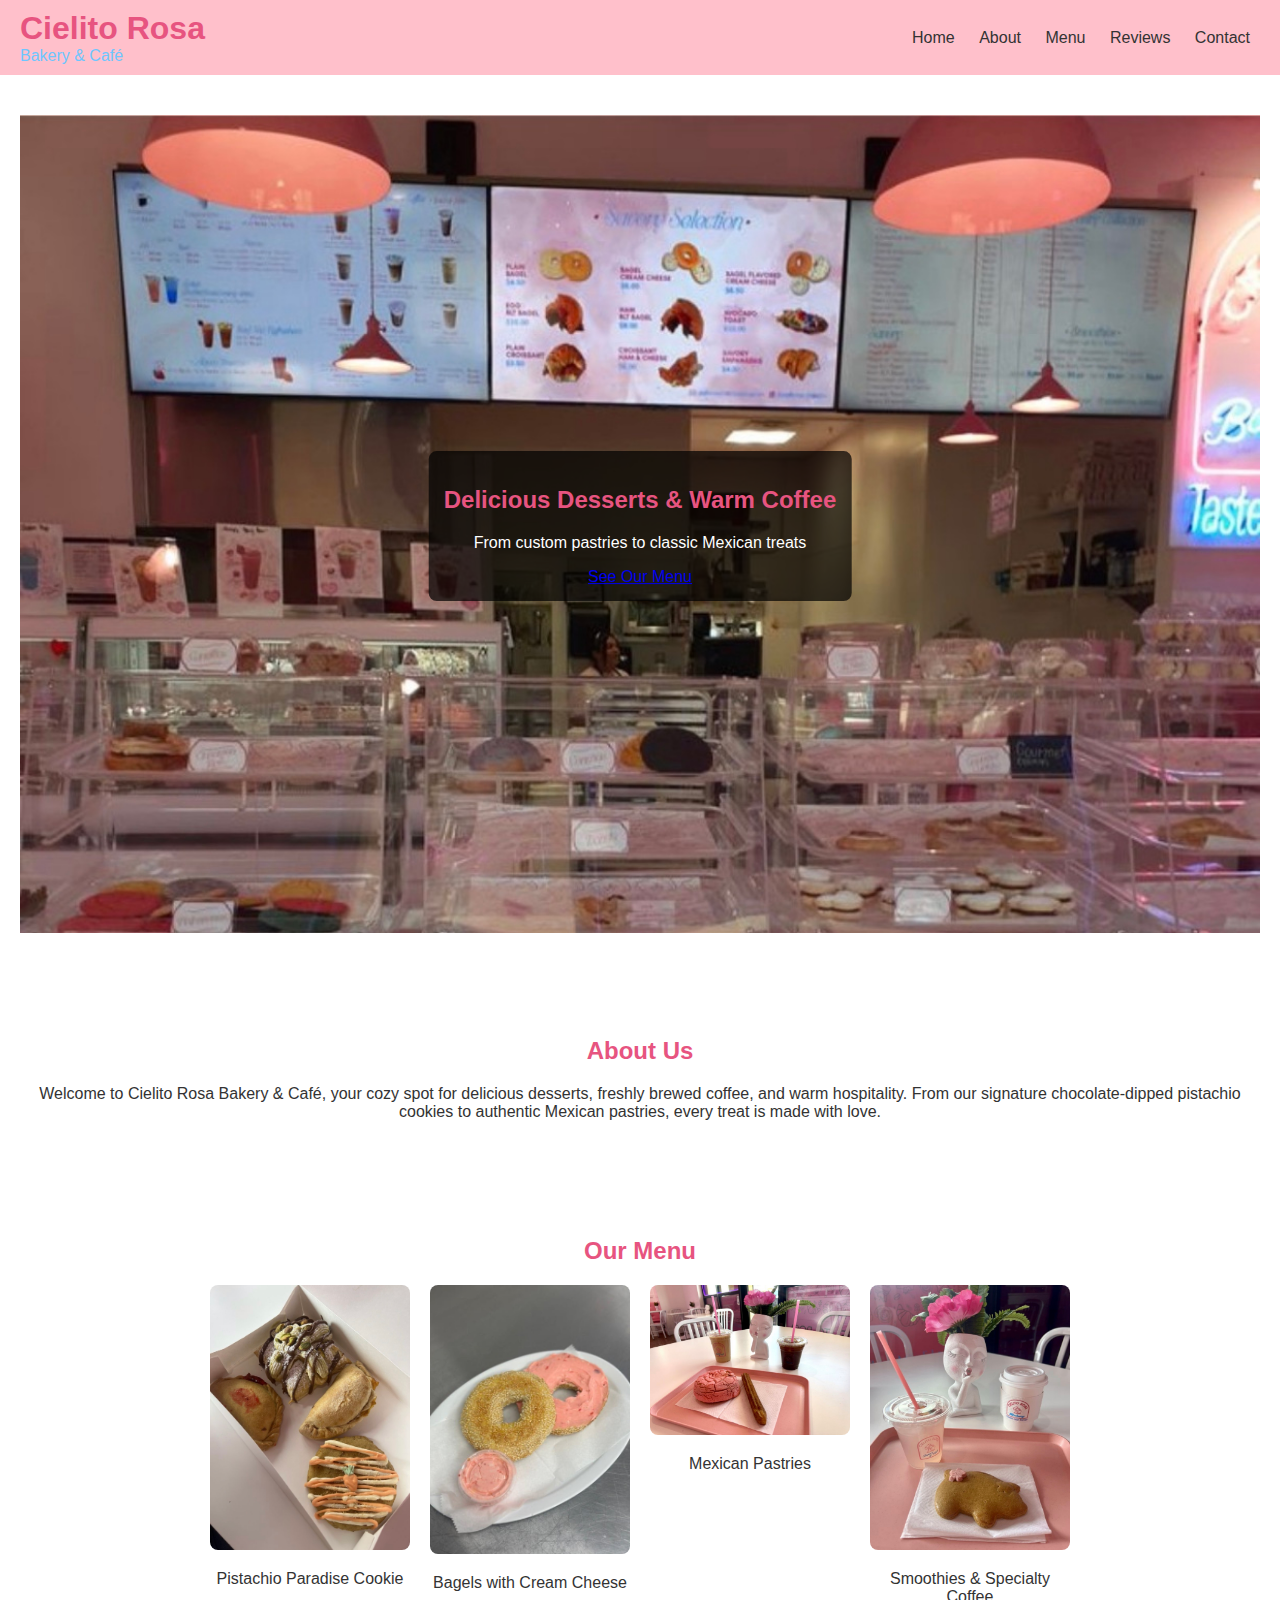
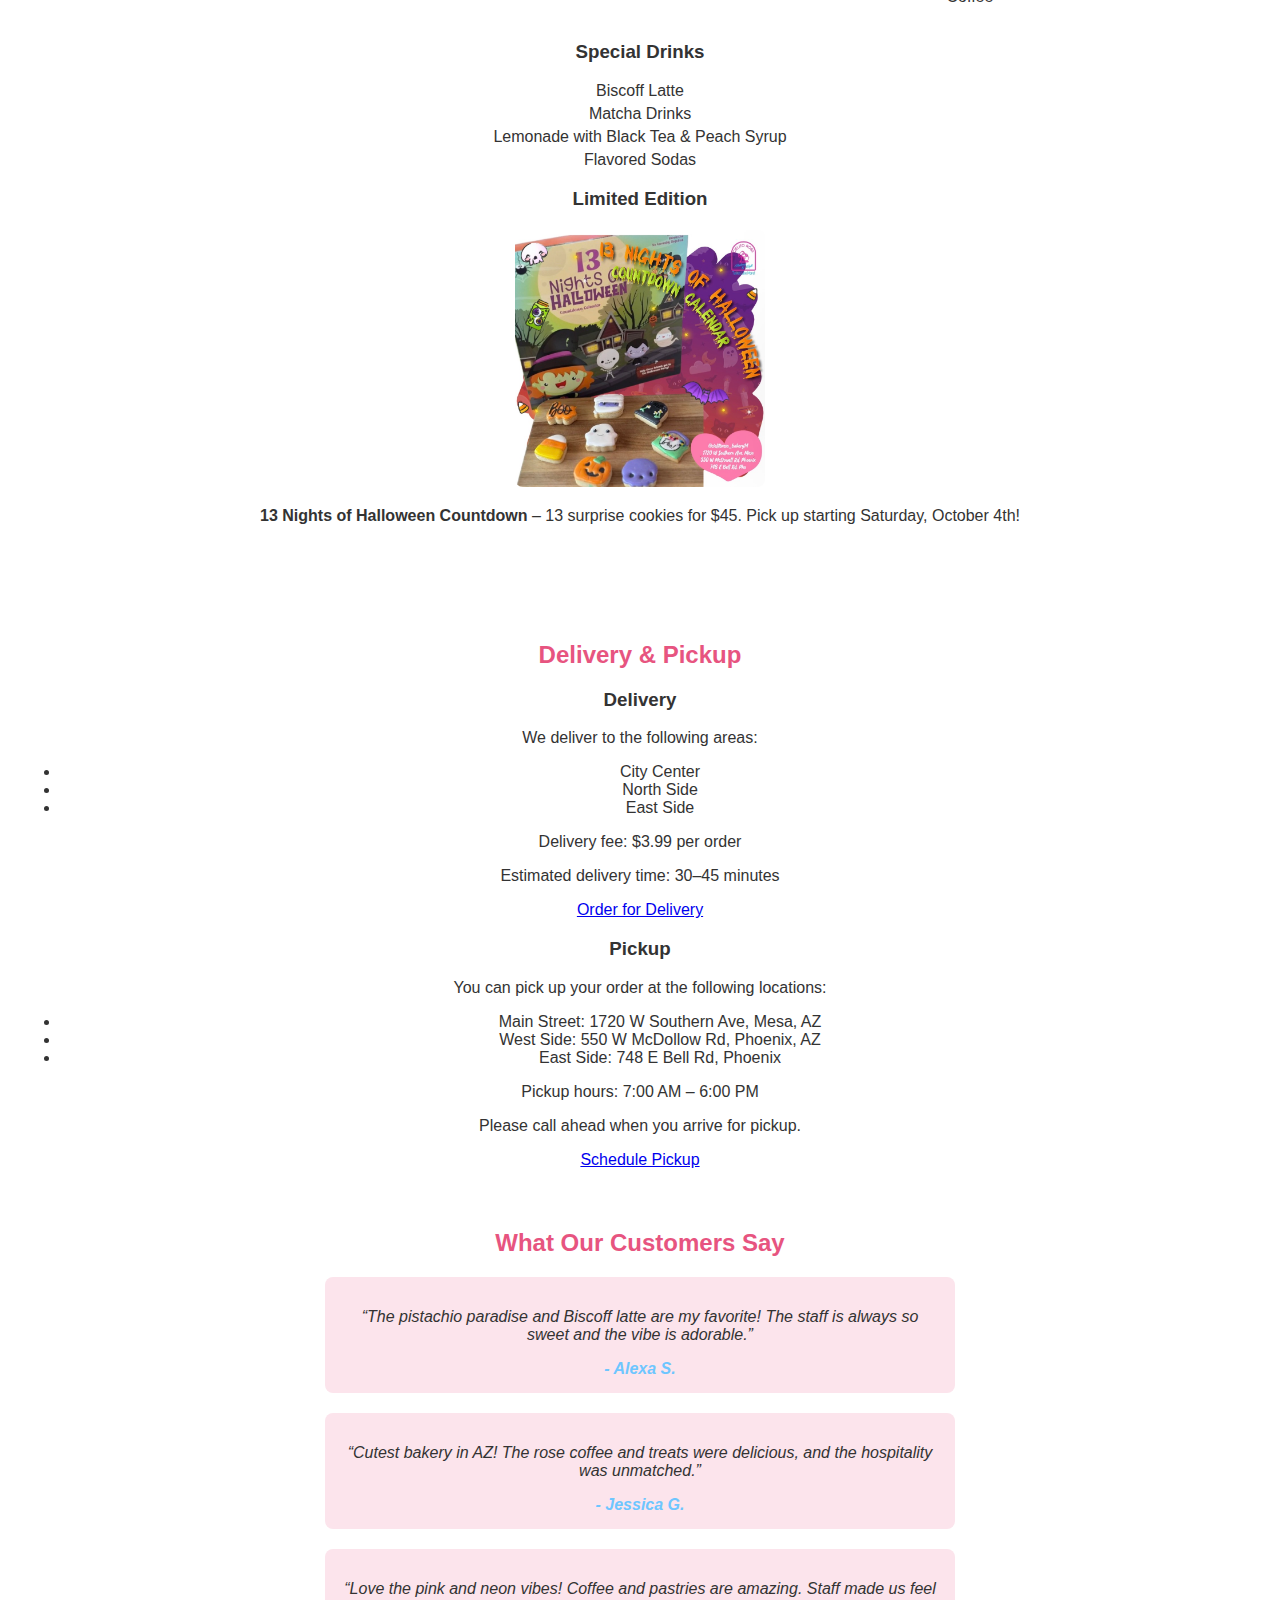
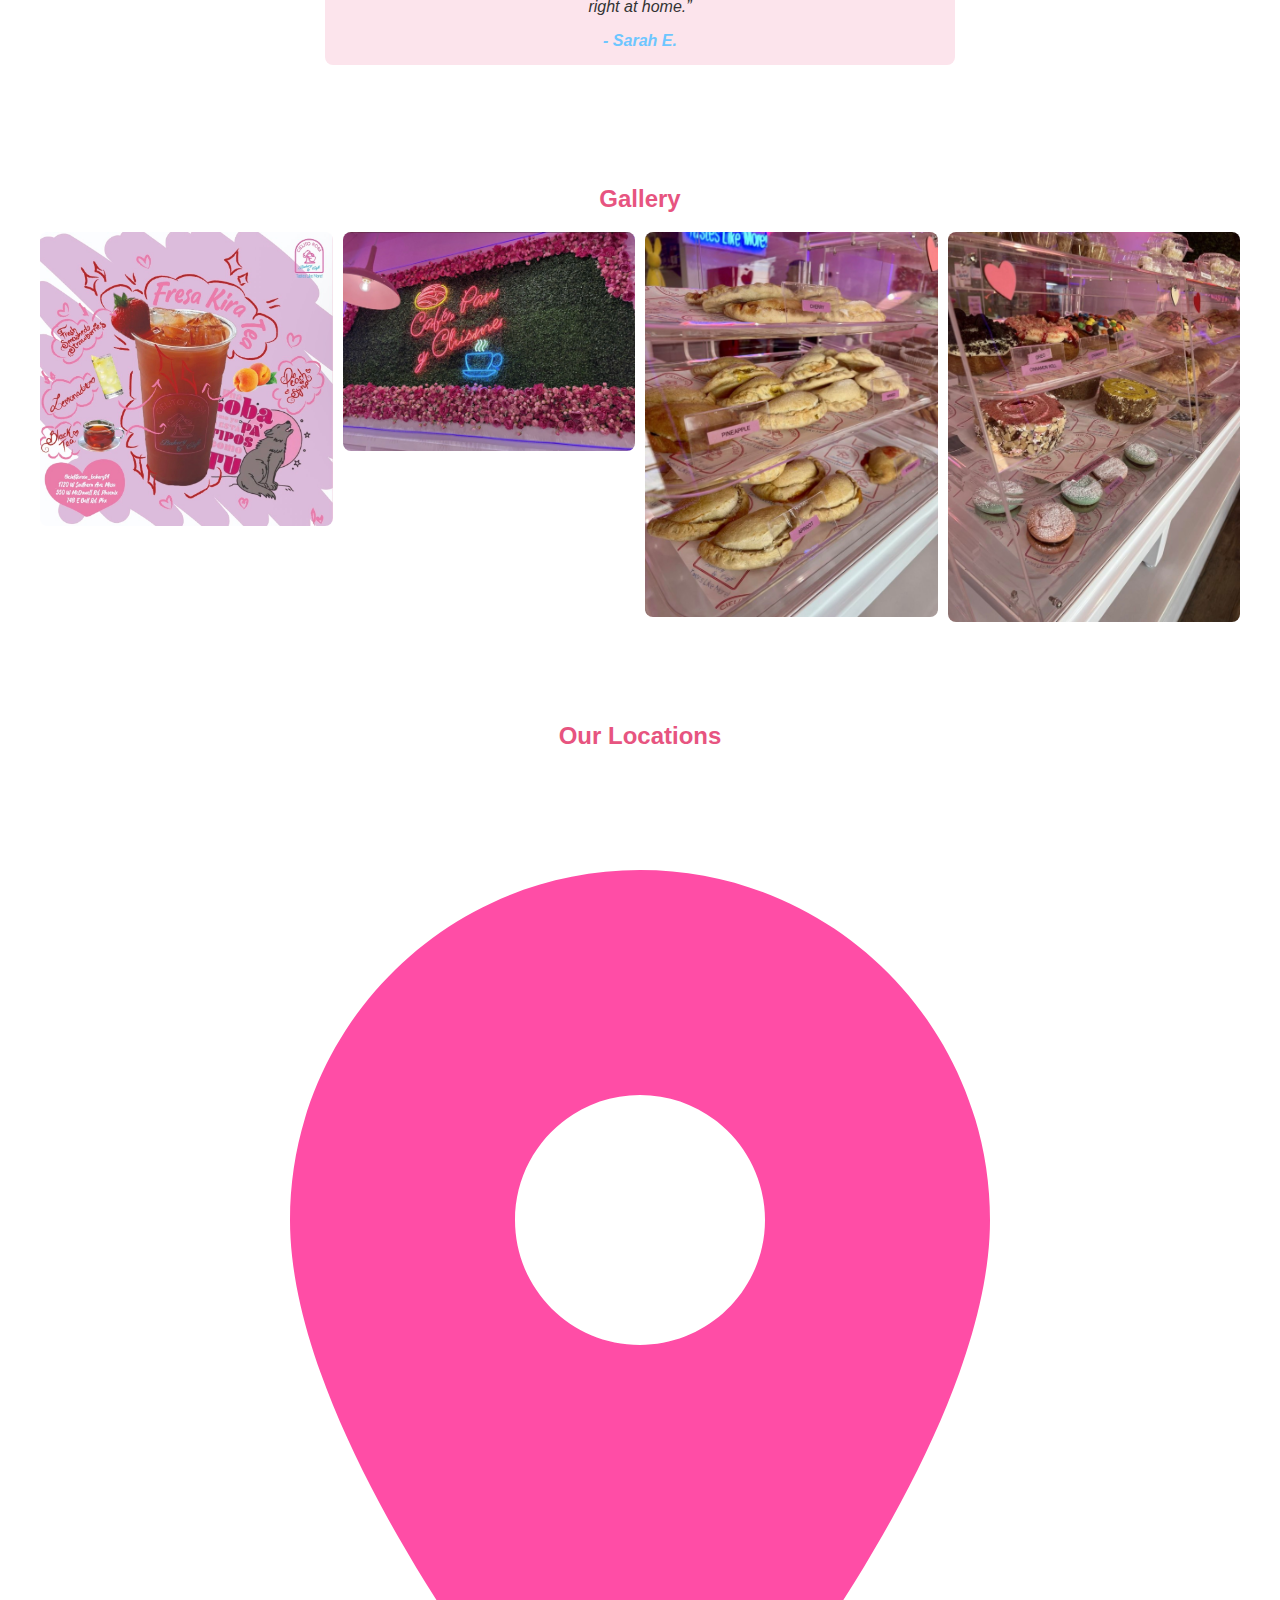
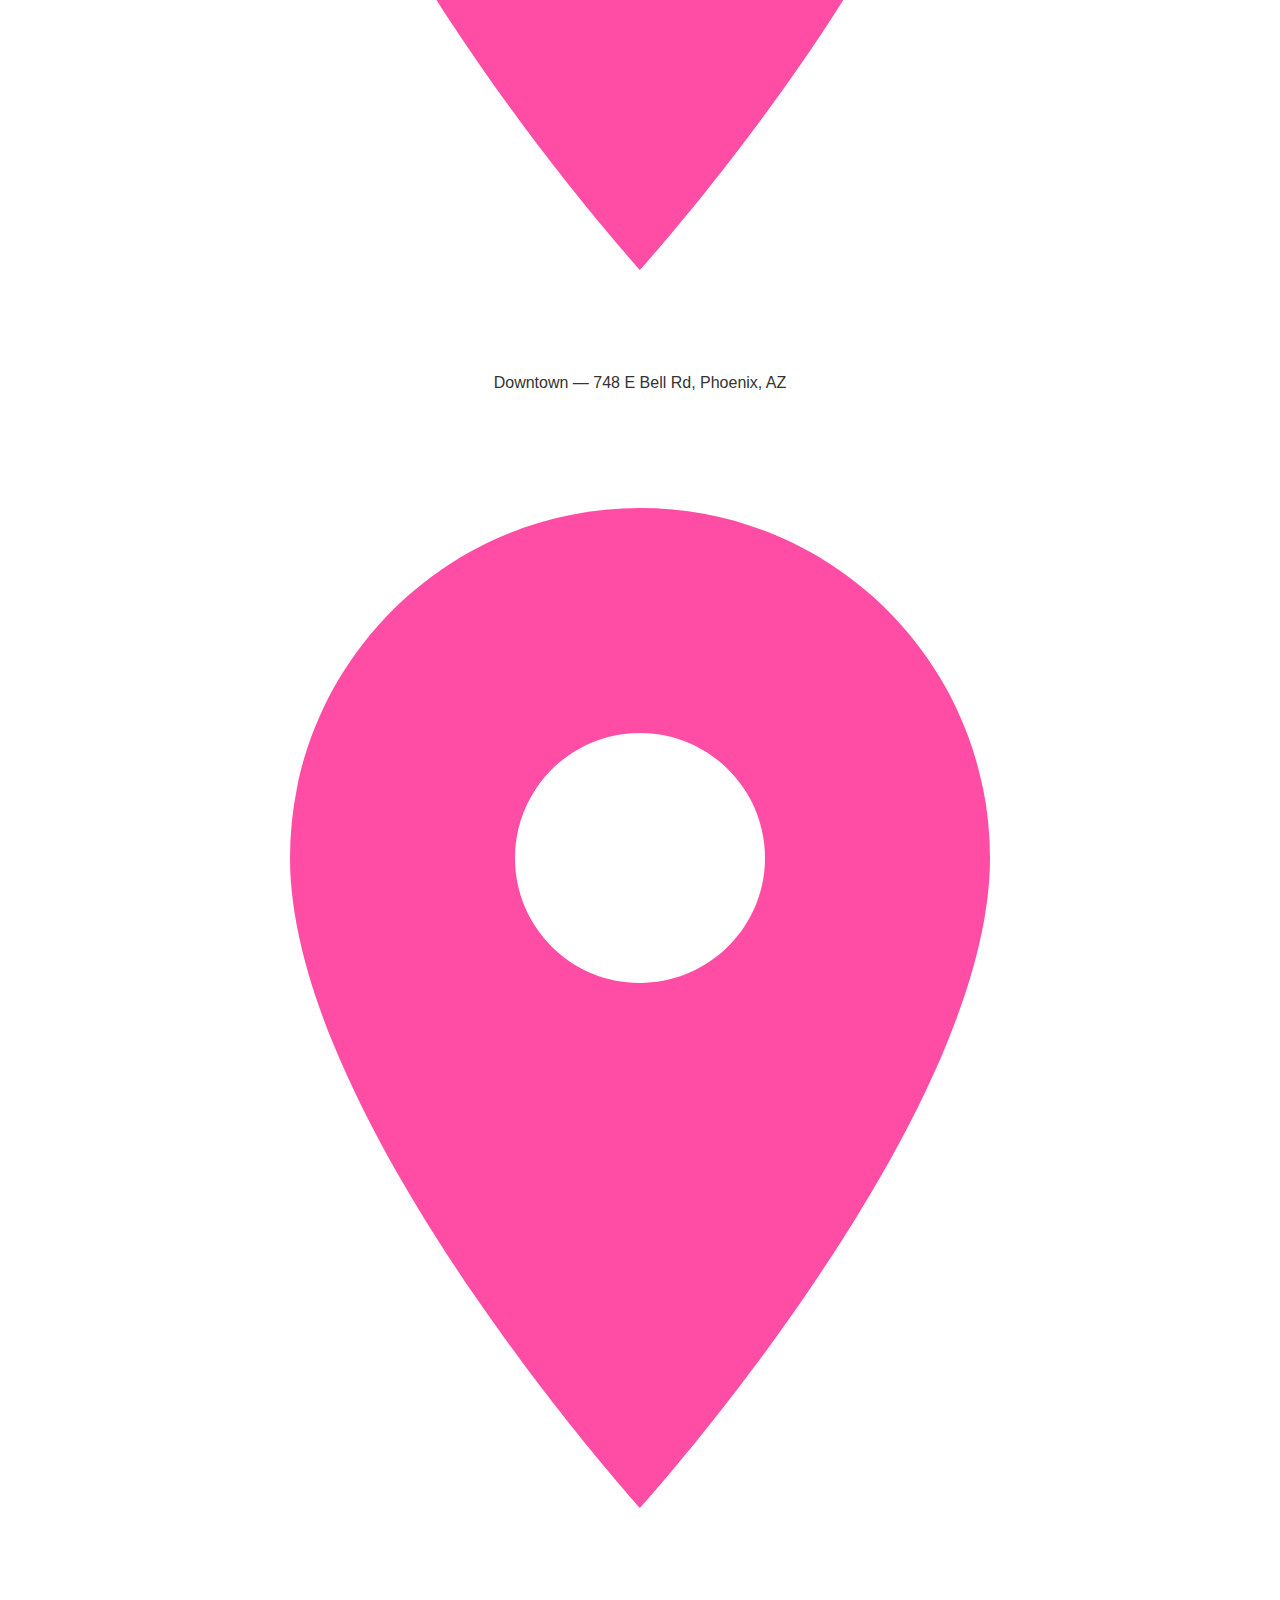
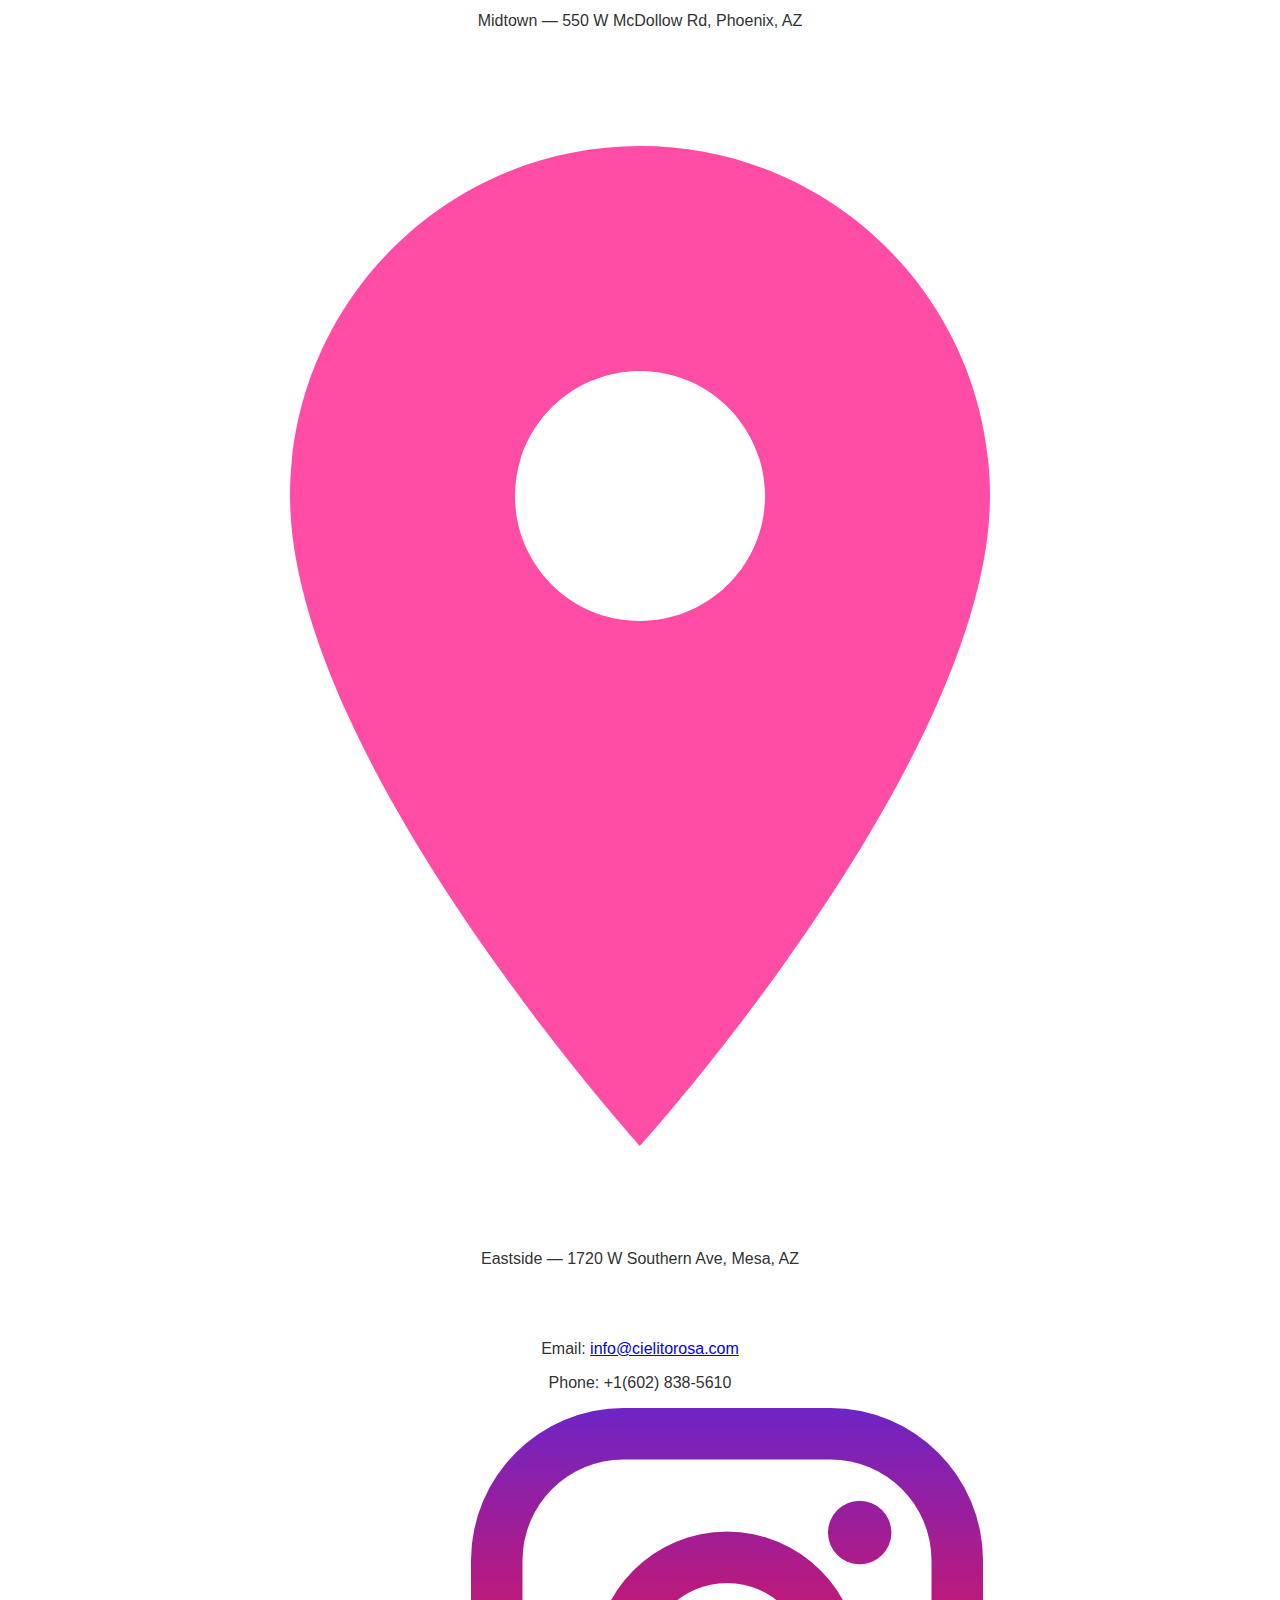
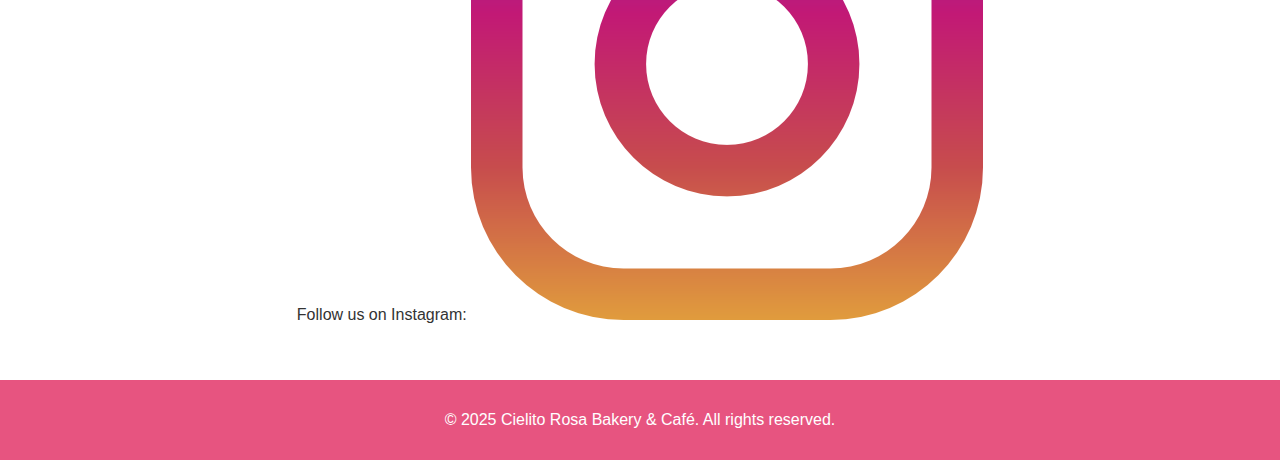
<file: index.html>
<!DOCTYPE html>
<html lang="en">
<head>
  <meta charset="UTF-8">
  <meta name="viewport" content="width=device-width, initial-scale=1.0">
  <title>Cielito Rosa Bakery & Café</title>
  <link rel="stylesheet" href="styles.css">
</head>
<body>
  <!-- Header -->
  <header>
    <div class="logo">
      <h1>Cielito Rosa</h1>
      <p>Bakery & Café</p>
    </div>
    <nav>
      <a href="#home">Home</a>
      <a href="#about">About</a>
      <a href="#menu">Menu</a>
      <a href="#reviews">Reviews</a>
      <a href="#contact">Contact</a>
    </nav>
  </header>

  <!-- Hero -->
  <section id="home" class="hero">
    <img src="images/hero.jpg" alt="Bakery storefront">
    <div class="hero-text">
      <h2>Delicious Desserts & Warm Coffee</h2>
      <p>From custom pastries to classic Mexican treats</p>
      <a href="#menu" class="cta-button">See Our Menu</a>
    </div>
  </section>

  <!-- About -->
  <section id="about" class="about">
    <h2>About Us</h2>
    <p>
      Welcome to Cielito Rosa Bakery & Café, your cozy spot for delicious desserts, 
      freshly brewed coffee, and warm hospitality. From our signature chocolate-dipped pistachio cookies 
      to authentic Mexican pastries, every treat is made with love.
    </p>
  </section>

  <!-- Menu -->
  <section id="menu" class="menu">
    <h2>Our Menu</h2>
    <div class="menu-items">
      <div><img src="images/service1.jpg" alt="Pistachio Cookie"><p>Pistachio Paradise Cookie</p></div>
      <div><img src="images/service2.jpg" alt="Bagels"><p>Bagels with Cream Cheese</p></div>
      <div><img src="images/service3.jpg" alt="Mexican Desserts"><p>Mexican Pastries</p></div>
      <div><img src="images/service4.jpg" alt="Drinks"><p>Smoothies & Specialty Coffee</p></div>
    </div>
    <h3>Special Drinks</h3>
    <ul>
      <li>Biscoff Latte</li>
      <li>Matcha Drinks</li>
      <li>Lemonade with Black Tea & Peach Syrup</li>
      <li>Flavored Sodas</li>
    </ul>
    <h3>Limited Edition</h3>
    <div class="limited">
      <img src="images/limited.jpg" alt="Halloween Calendar">
      <p><strong>13 Nights of Halloween Countdown</strong> – 13 surprise cookies for $45.  
      Pick up starting Saturday, October 4th!</p>
    </div>
  </section>
  <!-- Delivery & Pickup Section --> <section id="delivery-pickup">
<div class="container"> <h2>Delivery & Pickup</h2> <div class="dp-grid">
<!-- Delivery -->
<div class="dp-box">
<h3>Delivery</h3>
<p>We deliver to the following areas:</p> <ul>
<li>City Center</li> <li>North Side</li> <li>East Side</li>
</ul>
<p>Delivery fee: $3.99 per order</p> <p>Estimated delivery time: 30–45 minutes</p> <a href="#" class="btn">Order for Delivery</a>
</div>
<!-- Pickup -->
<div class="dp-box">
<h3>Pickup</h3>
<p>You can pick up your order at the following locations:</p> <ul>
<li>Main Street: 1720 W Southern Ave, Mesa, AZ</li> <li>West Side: 550 W McDollow Rd, Phoenix, AZ</li> <li>East Side: 748 E Bell Rd, Phoenix</li>
</ul>
<p>Pickup hours: 7:00 AM – 6:00 PM</p> <p>Please call ahead when you arrive for pickup.</p> <a href="#" class="btn">Schedule Pickup</a>
</div> </div>


  <!-- Reviews -->
  <section id="reviews" class="reviews">
    <h2>What Our Customers Say</h2>
    <div class="review">
      <p>“The pistachio paradise and Biscoff latte are my favorite! The staff is always so sweet and the vibe is adorable.”</p>
      <span>- Alexa S.</span>
    </div>
    <div class="review">
      <p>“Cutest bakery in AZ! The rose coffee and treats were delicious, and the hospitality was unmatched.”</p>
      <span>- Jessica G.</span>
    </div>
    <div class="review">
      <p>“Love the pink and neon vibes! Coffee and pastries are amazing. Staff made us feel right at home.”</p>
      <span>- Sarah E.</span>
    </div>
  </section>

  <!-- Gallery -->
  <section id="gallery" class="gallery">
    <h2>Gallery</h2>
    <div class="gallery-grid">
      <img src="images/gallery1.jpg" alt="Bakery showcase">
      <img src="images/gallery2.jpg" alt="Interior">
      <img src="images/gallery3.jpg" alt="Pastries">
      <img src="images/gallery4.jpg" alt="Coffee art">
    </div>
  </section>

  <!-- Contact -->
  <section id="contact"> <h2>Our Locations</h2>
<p>
<svg xmlns="http://www.w3.org/2000/svg" class="map-icon" viewBox="0 0 24 24"
fill="#ff4da6">
<path d="M12 2C8.13 2 5 5.13 5 9c0 5.25 7 13 7 13s7-7.75 7-13c0-3.87-3.13-7-7-7zm0
9.5
c-1.38 0-2.5-1.12-2.5-2.5s1.12-2.5 2.5-2.5 2.5 1.12 2.5 2.5-1.12 2.5-2.5 2.5z"/>
</svg>
Downtown — 748 E Bell Rd, Phoenix, AZ </p>
<p>
<svg xmlns="http://www.w3.org/2000/svg" class="map-icon" viewBox="0 0 24 24"
fill="#ff4da6">
<path d="M12 2C8.13 2 5 5.13 5 9c0 5.25 7 13 7 13s7-7.75 7-13c0-3.87-3.13-7-7-7zm0
9.5
c-1.38 0-2.5-1.12-2.5-2.5s1.12-2.5 2.5-2.5 2.5 1.12 2.5 2.5-1.12 2.5-2.5 2.5z"/>
</svg>
Midtown — 550 W McDollow Rd, Phoenix, AZ </p>
<p>
<svg xmlns="http://www.w3.org/2000/svg" class="map-icon" viewBox="0 0 24 24"
fill="#ff4da6">
<path d="M12 2C8.13 2 5 5.13 5 9c0 5.25 7 13 7 13s7-7.75 7-13c0-3.87-3.13-7-7-7zm0
9.5
c-1.38 0-2.5-1.12-2.5-2.5s1.12-2.5 2.5-2.5 2.5 1.12 2.5 2.5-1.12 2.5-2.5 2.5z"/>
</svg>
Eastside — 1720 W Southern Ave, Mesa, AZ </p>
</section>
<p>Email: <a href="mailto:info@cielitorosa.com">info@cielitorosa.com</a></p> <p>Phone: +1(602) 838-5610</p>
<p>Follow us on Instagram:
<a href="https://www.instagram.com/yourinstagram/" target="_blank">
<img src="images/instagram.png" alt="Instagram" class="social-icon"> </a>
</p>
  </section>

  <!-- Footer -->
  <footer>
    <p>&copy; 2025 Cielito Rosa Bakery & Café. All rights reserved.</p>
  </footer>
</body>
</html>
</file>
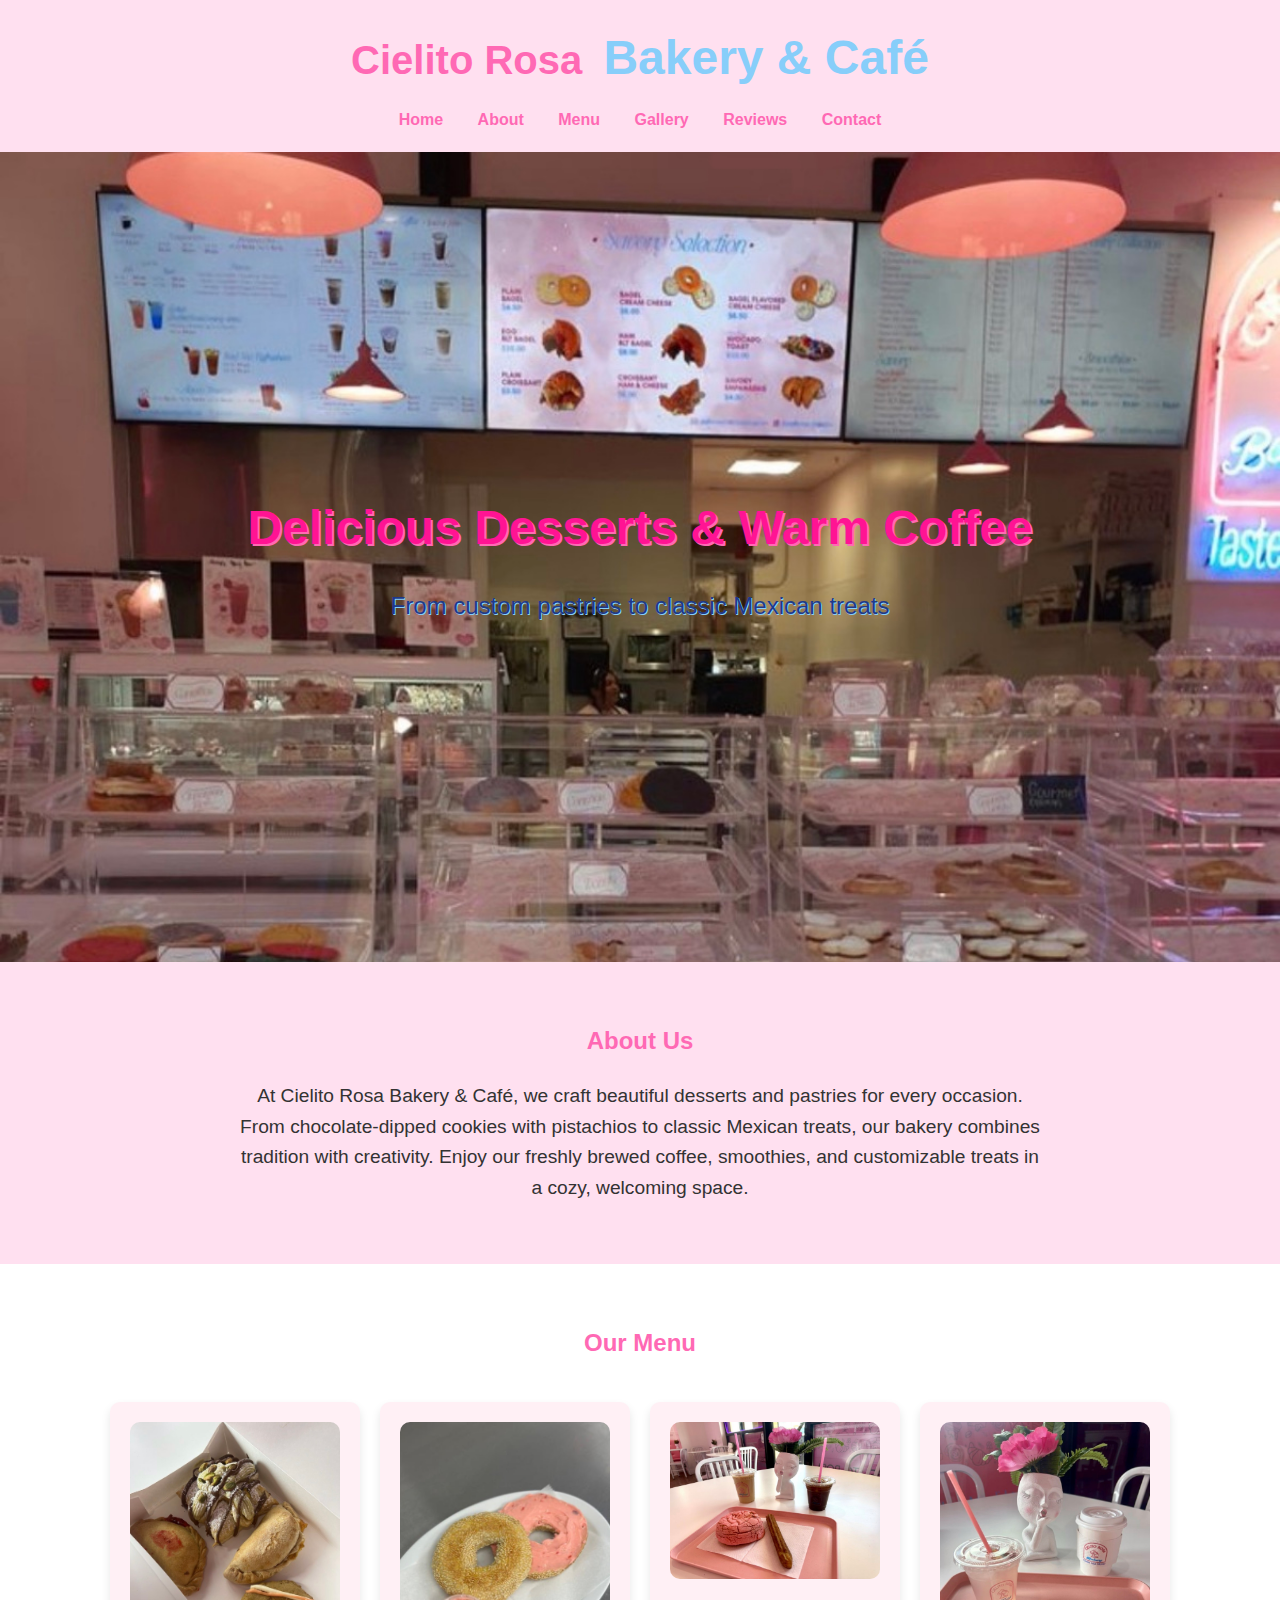
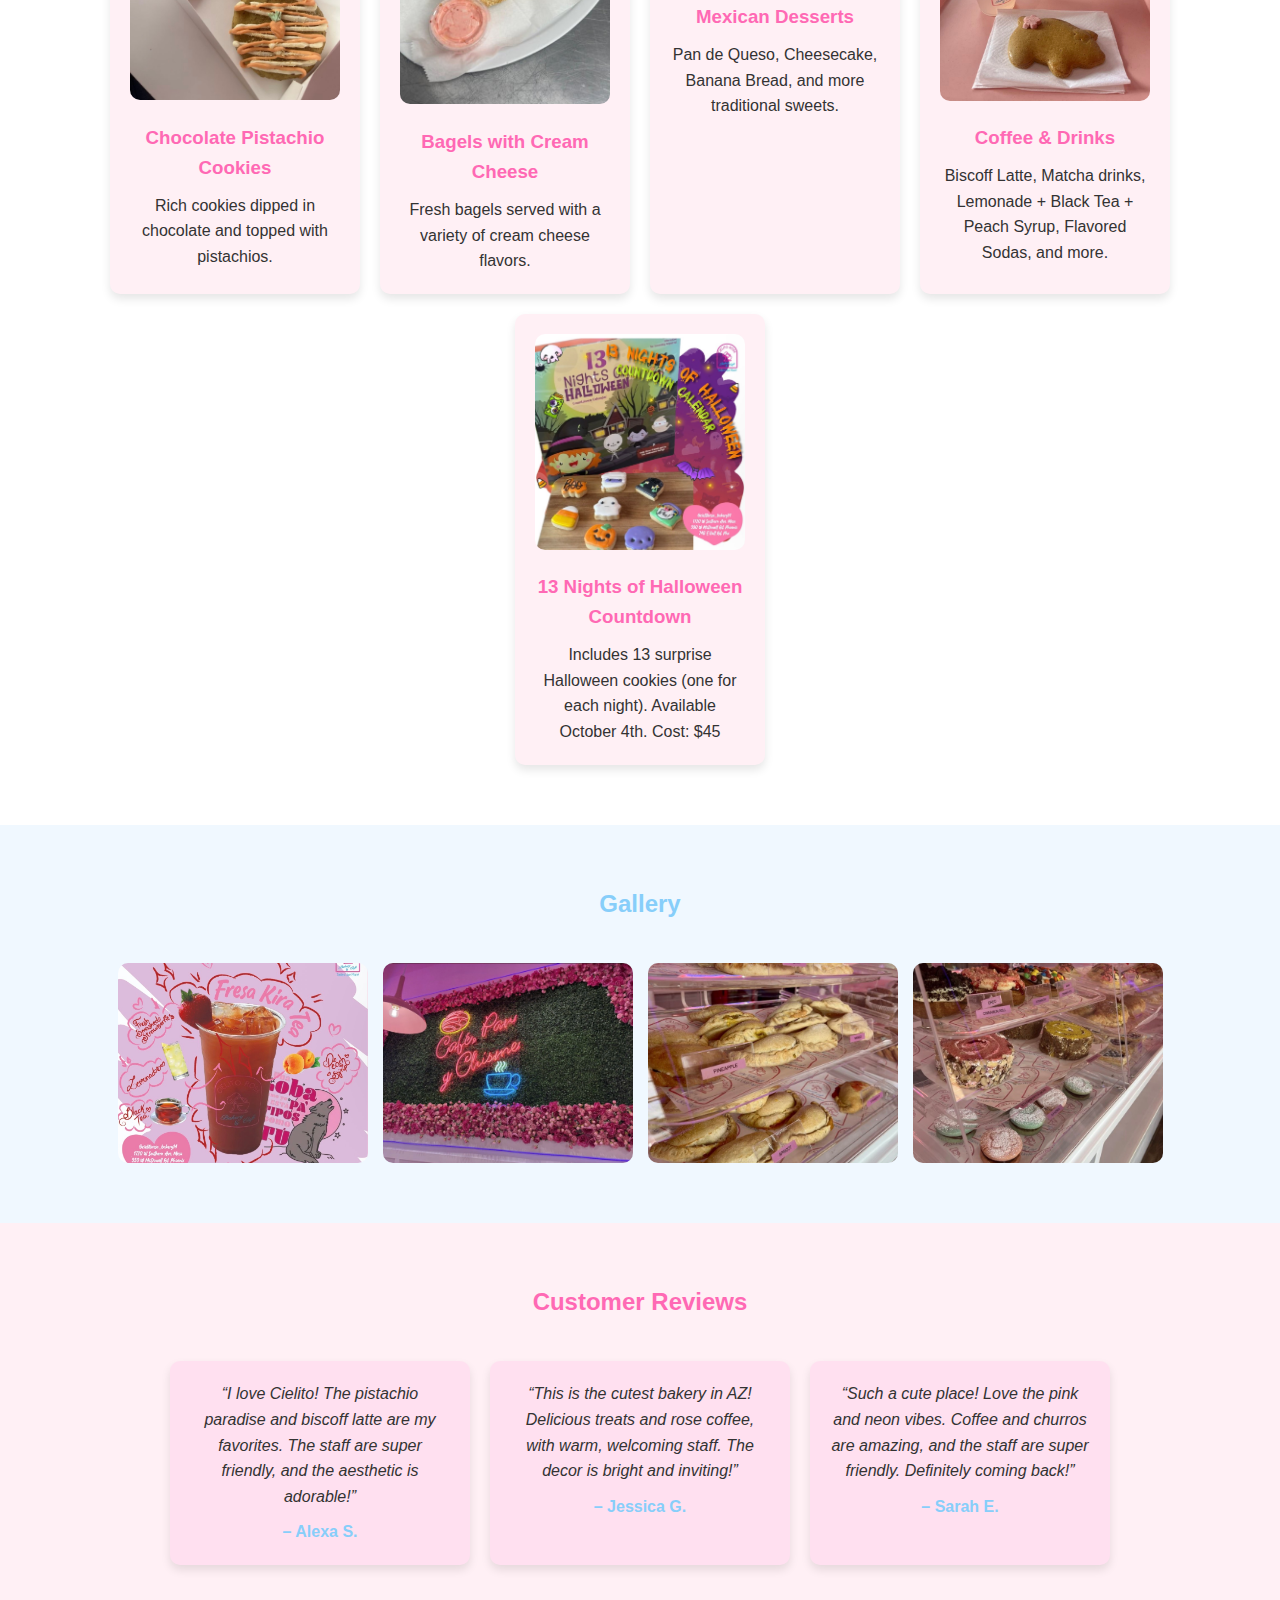
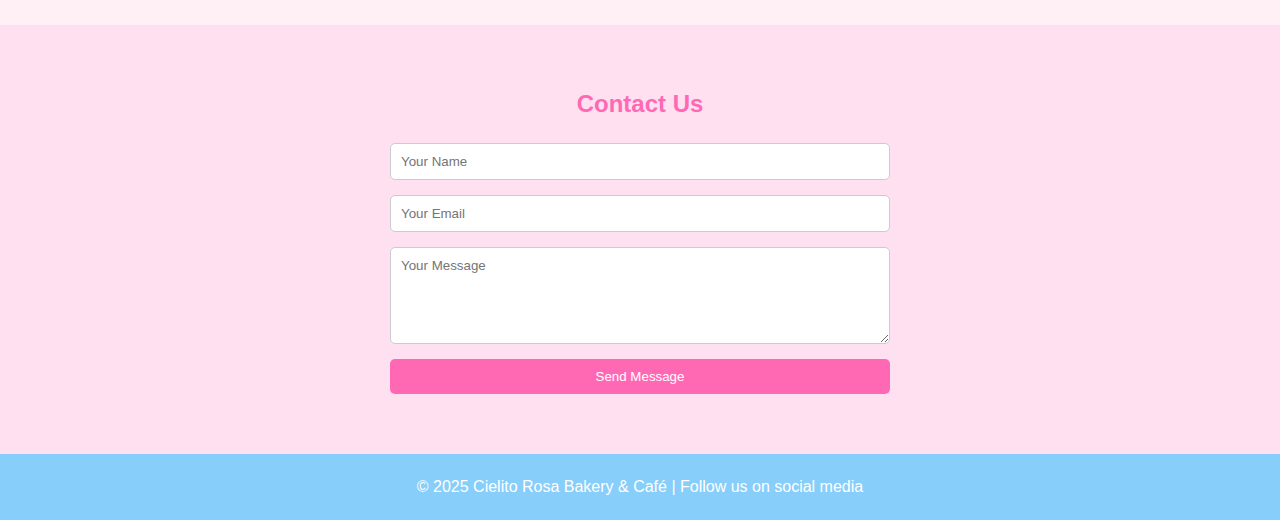
<file: index 4.html>
<!DOCTYPE html>
<html lang="en">
<head>
  <meta charset="UTF-8">
  <meta name="viewport" content="width=device-width, initial-scale=1.0">
  <title>Cielito Rosa Bakery & Café</title>
  <style>
    /* General Styles */
    * { margin: 0; padding: 0; box-sizing: border-box; font-family: 'Arial', sans-serif; }
    body { background-color: #fff; color: #333; line-height: 1.6; }
    a { text-decoration: none; color: inherit; }

    /* Header */
    header { background-color: #ffe0f0; padding: 20px 0; text-align: center; position: sticky; top: 0; z-index: 1000; }
    header h1 { color: #ff69b4; font-size: 2.5em; display: inline-block; }
    header span { color: #87cefa; font-size: 1.2em; margin-left: 10px; }
    nav { margin-top: 10px; }
    nav a { margin: 0 15px; font-weight: bold; color: #ff69b4; transition: 0.3s; }
    nav a:hover { color: #87cefa; }

    /* Hero Section */
    .hero { background: url('images/hero.jpg') center/cover no-repeat; height: 90vh; display: flex; flex-direction: column; justify-content: center; align-items: center; text-align: center; color: #fff; }
    .hero h2 { font-size: 3em; margin-bottom: 20px; text-shadow: 2px 2px #ff69b4; color: #ff1493; }
    .hero p { font-size: 1.5em; text-shadow: 1px 1px #87cefa; color: #1e3a8a; }

    /* About Section */
    section { padding: 60px 20px; }
    #about { background-color: #ffe0f0; text-align: center; }
    #about h2 { color: #ff69b4; margin-bottom: 20px; }
    #about p { max-width: 800px; margin: 0 auto; font-size: 1.2em; }

    /* Menu / Services */
    #services { text-align: center; }
    #services h2 { color: #ff69b4; margin-bottom: 40px; }
    .service-container { display: flex; flex-wrap: wrap; justify-content: center; gap: 20px; }
    .service { background-color: #fff0f5; padding: 20px; border-radius: 10px; width: 250px; box-shadow: 0 5px 10px rgba(0,0,0,0.1); }
    .service img { width: 100%; border-radius: 10px; margin-bottom: 15px; }
    .service h3 { color: #ff69b4; margin-bottom: 10px; }

    /* Gallery Section */
    #gallery { background-color: #f0f8ff; text-align: center; }
    #gallery h2 { color: #87cefa; margin-bottom: 40px; }
    .gallery-container { display: flex; flex-wrap: wrap; justify-content: center; gap: 15px; }
    .gallery-container img { width: 250px; height: 200px; object-fit: cover; border-radius: 10px; }

    /* Testimonials Section */
    #testimonials { background-color: #fff0f5; text-align: center; padding: 60px 20px; }
    #testimonials h2 { color: #ff69b4; margin-bottom: 40px; }
    .testimonial-container { display: flex; flex-wrap: wrap; justify-content: center; gap: 20px; }
    .testimonial { background-color: #ffe0f0; padding: 20px; border-radius: 10px; width: 300px; box-shadow: 0 5px 10px rgba(0,0,0,0.1); }
    .testimonial p { font-style: italic; margin-bottom: 10px; }
    .testimonial h4 { color: #87cefa; font-weight: bold; }

    /* Contact Section */
    #contact { background-color: #ffe0f0; text-align: center; }
    #contact h2 { color: #ff69b4; margin-bottom: 20px; }
    #contact form { max-width: 500px; margin: 0 auto; display: flex; flex-direction: column; gap: 15px; }
    #contact input, #contact textarea { padding: 10px; border: 1px solid #ccc; border-radius: 5px; }
    #contact button { background-color: #ff69b4; color: #fff; padding: 10px; border: none; border-radius: 5px; cursor: pointer; transition: 0.3s; }
    #contact button:hover { background-color: #87cefa; }

    /* Footer */
    footer { background-color: #87cefa; color: #fff; text-align: center; padding: 20px; }

    /* Responsive */
    @media(max-width: 768px) {
      .service-container, .gallery-container, .testimonial-container { flex-direction: column; align-items: center; }
    }
  </style>
</head>
<body>

  <!-- Header -->
  <header>
    <h1>Cielito Rosa <span>Bakery & Café</span></h1>
    <nav>
      <a href="#home">Home</a>
      <a href="#about">About</a>
      <a href="#services">Menu</a>
      <a href="#gallery">Gallery</a>
      <a href="#testimonials">Reviews</a>
      <a href="#contact">Contact</a>
    </nav>
  </header>

  <!-- Hero Section -->
  <section class="hero" id="home">
    <h2>Delicious Desserts & Warm Coffee</h2>
    <p>From custom pastries to classic Mexican treats</p>
  </section>

  <!-- About Section -->
  <section id="about">
    <h2>About Us</h2>
    <p>At Cielito Rosa Bakery & Café, we craft beautiful desserts and pastries for every occasion. From chocolate-dipped cookies with pistachios to classic Mexican treats, our bakery combines tradition with creativity. Enjoy our freshly brewed coffee, smoothies, and customizable treats in a cozy, welcoming space.</p>
  </section>

  <!-- Services / Menu Section -->
  <section id="services">
    <h2>Our Menu</h2>
    <div class="service-container">
      <div class="service">
        <img src="images/service1.jpg" alt="Chocolate Pistachio Cookie">
        <h3>Chocolate Pistachio Cookies</h3>
        <p>Rich cookies dipped in chocolate and topped with pistachios.</p>
      </div>
      <div class="service">
        <img src="images/service2.jpg" alt="Bagels with Cream Cheese">
        <h3>Bagels with Cream Cheese</h3>
        <p>Fresh bagels served with a variety of cream cheese flavors.</p>
      </div>
      <div class="service">
        <img src="images/service3.jpg" alt="Mexican Desserts">
        <h3>Mexican Desserts</h3>
        <p>Pan de Queso, Cheesecake, Banana Bread, and more traditional sweets.</p>
      </div>
      <div class="service">
        <img src="images/service4.jpg" alt="Coffee & Drinks">
        <h3>Coffee & Drinks</h3>
        <p>Biscoff Latte, Matcha drinks, Lemonade + Black Tea + Peach Syrup, Flavored Sodas, and more.</p>
      </div>
      <div class="service">
        <img src="images/limited.jpg" alt="13 Nights of Halloween Countdown">
        <h3>13 Nights of Halloween Countdown</h3>
        <p>Includes 13 surprise Halloween cookies (one for each night). Available October 4th. Cost: $45</p>
      </div>
    </div>
  </section>

  <!-- Gallery Section -->
  <section id="gallery">
    <h2>Gallery</h2>
    <div class="gallery-container">
      <img src="images/gallery1.jpg" alt="Dessert 1">
      <img src="images/gallery2.jpg" alt="Dessert 2">
      <img src="images/gallery3.jpg" alt="Dessert 3">
      <img src="images/gallery4.jpg" alt="Dessert 4">
    </div>
  </section>

  <!-- Testimonials Section -->
  <section id="testimonials">
    <h2>Customer Reviews</h2>
    <div class="testimonial-container">
      <div class="testimonial">
        <p>“I love Cielito! The pistachio paradise and biscoff latte are my favorites. The staff are super friendly, and the aesthetic is adorable!”</p>
        <h4>– Alexa S.</h4>
      </div>
      <div class="testimonial">
        <p>“This is the cutest bakery in AZ! Delicious treats and rose coffee, with warm, welcoming staff. The decor is bright and inviting!”</p>
        <h4>– Jessica G.</h4>
      </div>
      <div class="testimonial">
        <p>“Such a cute place! Love the pink and neon vibes. Coffee and churros are amazing, and the staff are super friendly. Definitely coming back!”</p>
        <h4>– Sarah E.</h4>
      </div>
    </div>
  </section>

  <!-- Contact Section -->
  <section id="contact">
    <h2>Contact Us</h2>
    <form>
      <input type="text" placeholder="Your Name" required>
      <input type="email" placeholder="Your Email" required>
      <textarea placeholder="Your Message" rows="5" required></textarea>
      <button type="submit">Send Message</button>
    </form>
  </section>

  <!-- Footer -->
  <footer>
    &copy; 2025 Cielito Rosa Bakery & Café | Follow us on social media
  </footer>

</body>
</html>
</file>
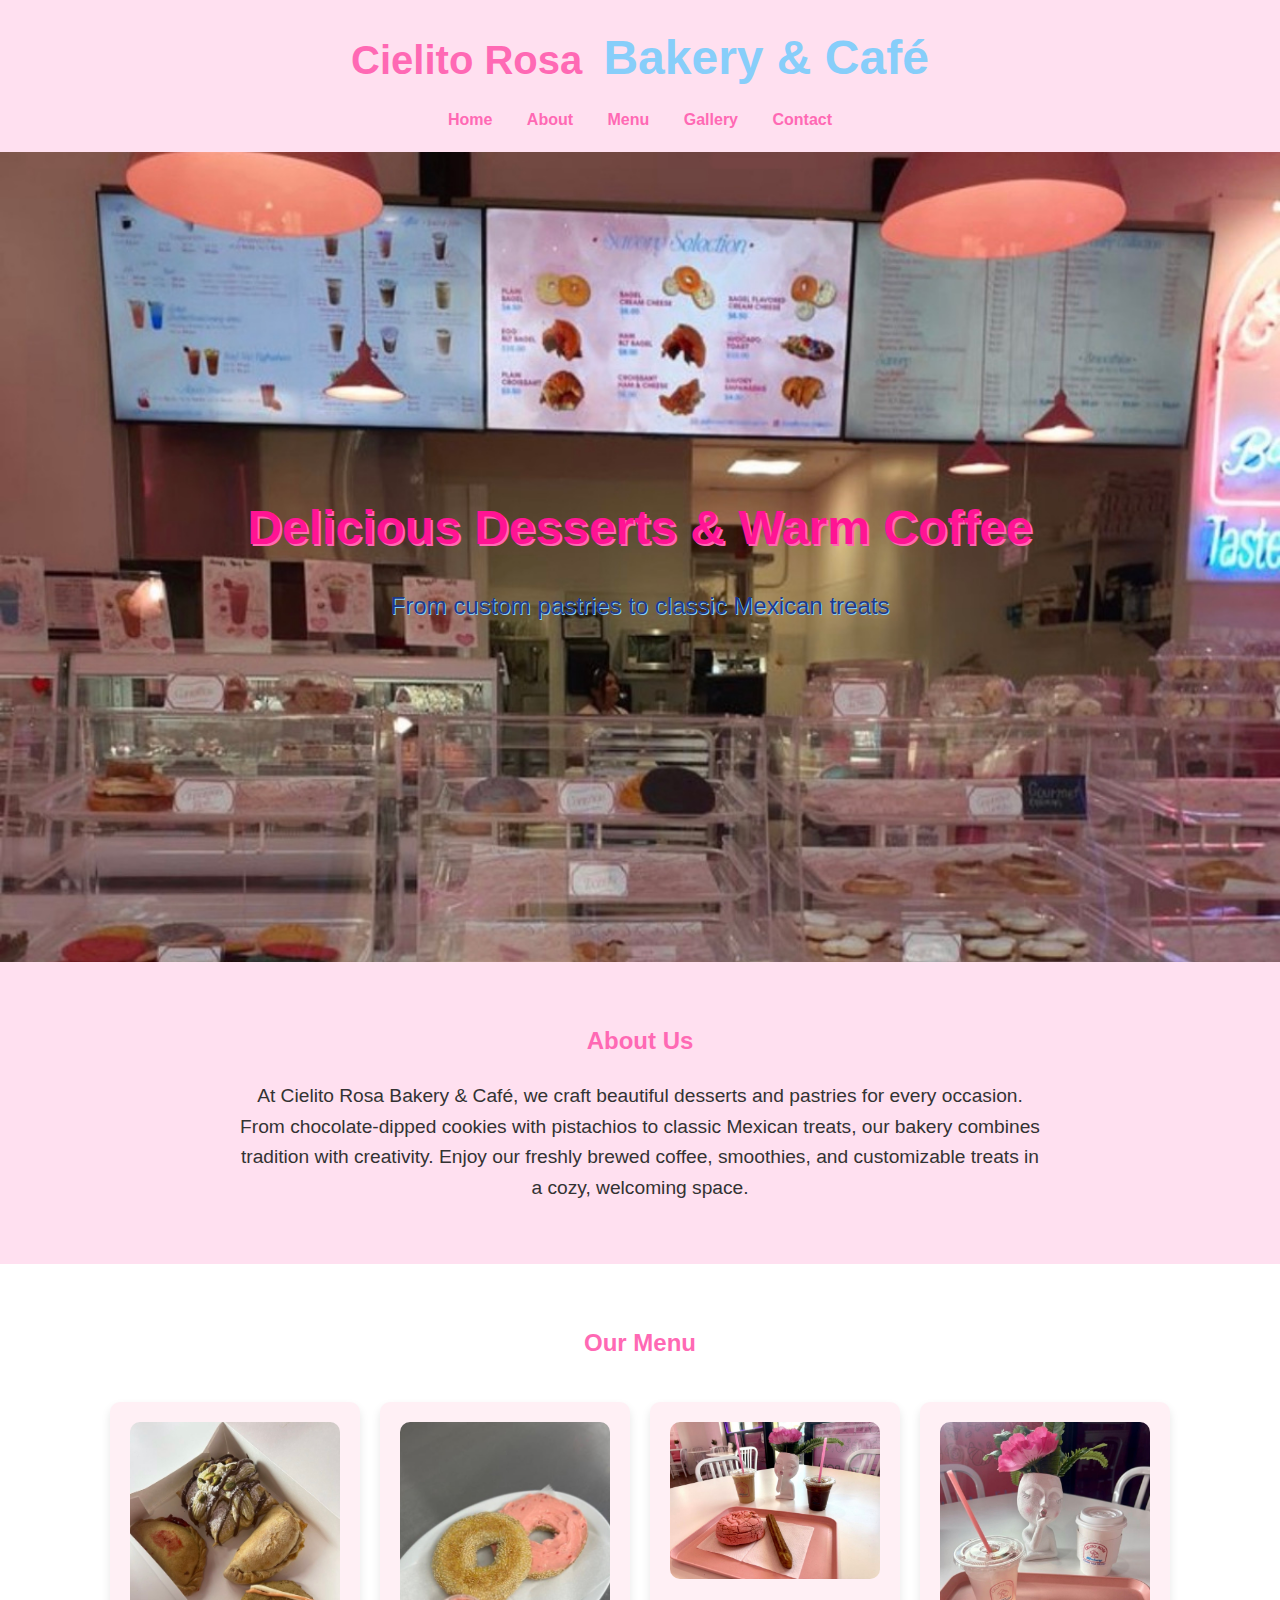
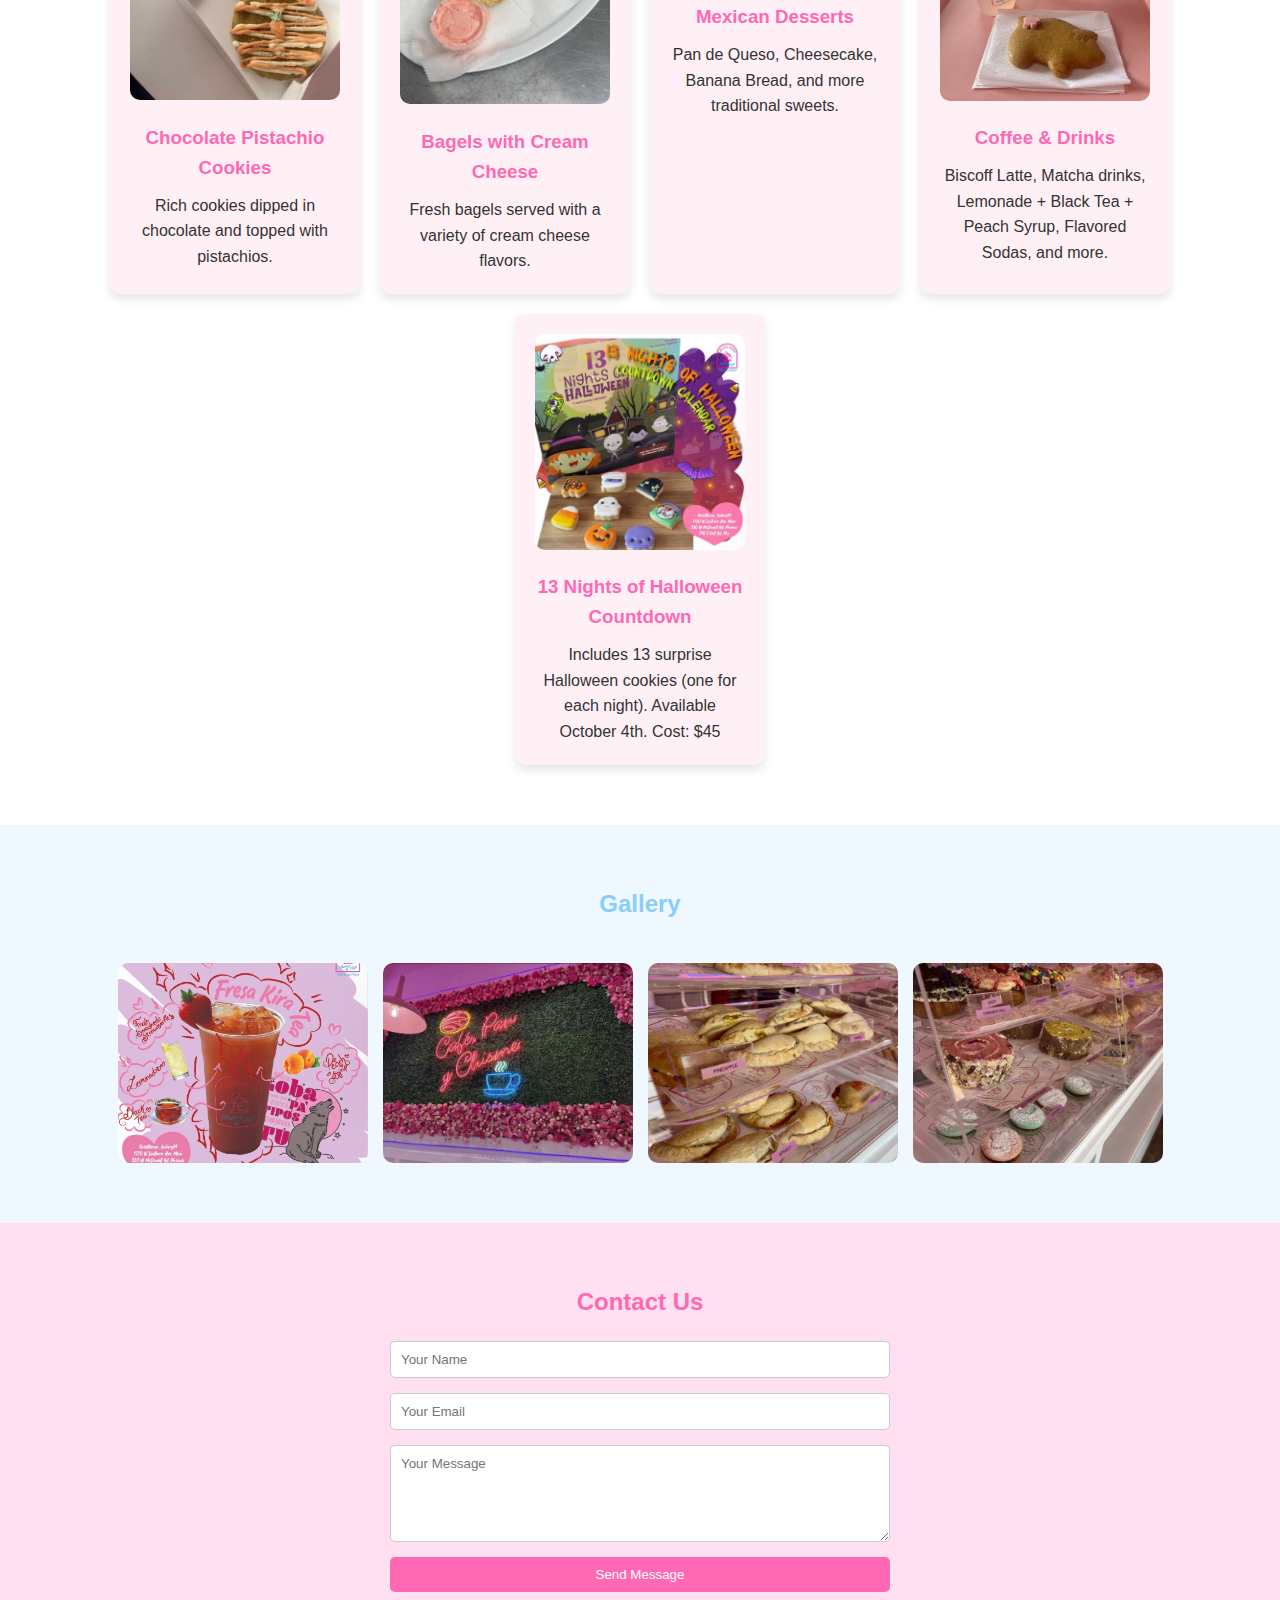
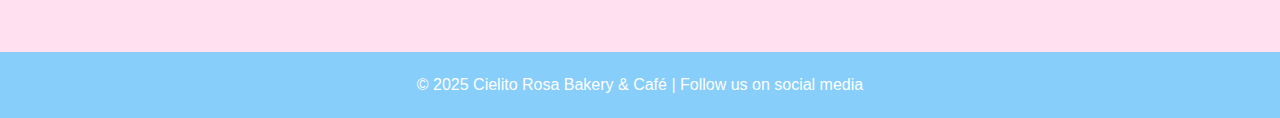
<file: Index.html.html>
<!DOCTYPE html>
<html lang="en">
<head>
  <meta charset="UTF-8">
  <meta name="viewport" content="width=device-width, initial-scale=1.0">
  <title>Cielito Rosa Bakery & Café</title>
  <style>
    /* General Styles */
    * { margin: 0; padding: 0; box-sizing: border-box; font-family: 'Arial', sans-serif; }
    body { background-color: #fff; color: #333; line-height: 1.6; }
    a { text-decoration: none; color: inherit; }

    /* Header */
    header { background-color: #ffe0f0; padding: 20px 0; text-align: center; position: sticky; top: 0; z-index: 1000; }
    header h1 { color: #ff69b4; font-size: 2.5em; display: inline-block; }
    header span { color: #87cefa; font-size: 1.2em; margin-left: 10px; }
    nav { margin-top: 10px; }
    nav a { margin: 0 15px; font-weight: bold; color: #ff69b4; transition: 0.3s; }
    nav a:hover { color: #87cefa; }

    /* Hero Section */
    .hero { background: url('images/hero.jpg') center/cover no-repeat; height: 90vh; display: flex; flex-direction: column; justify-content: center; align-items: center; text-align: center; color: #fff; }
    .hero h2 { font-size: 3em; margin-bottom: 20px; text-shadow: 2px 2px #ff69b4; color: #ff1493; } /* dark pink */
    .hero p { font-size: 1.5em; text-shadow: 1px 1px #87cefa; color: #1e3a8a; } /* dark blue */

    /* About Section */
    section { padding: 60px 20px; }
    #about { background-color: #ffe0f0; text-align: center; }
    #about h2 { color: #ff69b4; margin-bottom: 20px; }
    #about p { max-width: 800px; margin: 0 auto; font-size: 1.2em; }

    /* Menu / Services */
    #services { text-align: center; }
    #services h2 { color: #ff69b4; margin-bottom: 40px; }
    .service-container { display: flex; flex-wrap: wrap; justify-content: center; gap: 20px; }
    .service { background-color: #fff0f5; padding: 20px; border-radius: 10px; width: 250px; box-shadow: 0 5px 10px rgba(0,0,0,0.1); }
    .service img { width: 100%; border-radius: 10px; margin-bottom: 15px; }
    .service h3 { color: #ff69b4; margin-bottom: 10px; }

    /* Gallery Section */
    #gallery { background-color: #f0f8ff; text-align: center; }
    #gallery h2 { color: #87cefa; margin-bottom: 40px; }
    .gallery-container { display: flex; flex-wrap: wrap; justify-content: center; gap: 15px; }
    .gallery-container img { width: 250px; height: 200px; object-fit: cover; border-radius: 10px; }

    /* Contact Section */
    #contact { background-color: #ffe0f0; text-align: center; }
    #contact h2 { color: #ff69b4; margin-bottom: 20px; }
    #contact form { max-width: 500px; margin: 0 auto; display: flex; flex-direction: column; gap: 15px; }
    #contact input, #contact textarea { padding: 10px; border: 1px solid #ccc; border-radius: 5px; }
    #contact button { background-color: #ff69b4; color: #fff; padding: 10px; border: none; border-radius: 5px; cursor: pointer; transition: 0.3s; }
    #contact button:hover { background-color: #87cefa; }

    /* Footer */
    footer { background-color: #87cefa; color: #fff; text-align: center; padding: 20px; }

    /* Responsive */
    @media(max-width: 768px) {
      .service-container, .gallery-container { flex-direction: column; align-items: center; }
    }
  </style>
</head>
<body>

  <!-- Header -->
  <header>
    <h1>Cielito Rosa <span>Bakery & Café</span></h1>
    <nav>
      <a href="#home">Home</a>
      <a href="#about">About</a>
      <a href="#services">Menu</a>
      <a href="#gallery">Gallery</a>
      <a href="#contact">Contact</a>
    </nav>
  </header>

  <!-- Hero Section -->
  <section class="hero" id="home">
    <h2>Delicious Desserts & Warm Coffee</h2>
    <p>From custom pastries to classic Mexican treats</p>
  </section>

  <!-- About Section -->
  <section id="about">
    <h2>About Us</h2>
    <p>At Cielito Rosa Bakery & Café, we craft beautiful desserts and pastries for every occasion. From chocolate-dipped cookies with pistachios to classic Mexican treats, our bakery combines tradition with creativity. Enjoy our freshly brewed coffee, smoothies, and customizable treats in a cozy, welcoming space.</p>
  </section>

  <!-- Services / Menu Section -->
  <section id="services">
    <h2>Our Menu</h2>
    <div class="service-container">
      <div class="service">
        <img src="images/service1.jpg" alt="Chocolate Pistachio Cookie">
        <h3>Chocolate Pistachio Cookies</h3>
        <p>Rich cookies dipped in chocolate and topped with pistachios.</p>
      </div>
      <div class="service">
        <img src="images/service2.jpg" alt="Bagels with Cream Cheese">
        <h3>Bagels with Cream Cheese</h3>
        <p>Fresh bagels served with a variety of cream cheese flavors.</p>
      </div>
      <div class="service">
        <img src="images/service3.jpg" alt="Mexican Desserts">
        <h3>Mexican Desserts</h3>
        <p>Pan de Queso, Cheesecake, Banana Bread, and more traditional sweets.</p>
      </div>
      <div class="service">
        <img src="images/service4.jpg" alt="Coffee & Drinks">
        <h3>Coffee & Drinks</h3>
        <p>Biscoff Latte, Matcha drinks, Lemonade + Black Tea + Peach Syrup, Flavored Sodas, and more.</p>
      </div>
      <div class="service">
        <img src="images/limited.jpg" alt="13 Nights of Halloween Countdown">
        <h3>13 Nights of Halloween Countdown</h3>
        <p>Includes 13 surprise Halloween cookies (one for each night). Available October 4th. Cost: $45</p>
      </div>
    </div>
  </section>

  <!-- Gallery Section -->
  <section id="gallery">
    <h2>Gallery</h2>
    <div class="gallery-container">
      <img src="images/gallery1.jpg" alt="Dessert 1">
      <img src="images/gallery2.jpg" alt="Dessert 2">
      <img src="images/gallery3.jpg" alt="Dessert 3">
      <img src="images/gallery4.jpg" alt="Dessert 4">
    </div>
  </section>

  <!-- Contact Section -->
  <section id="contact">
    <h2>Contact Us</h2>
    <form>
      <input type="text" placeholder="Your Name" required>
      <input type="email" placeholder="Your Email" required>
      <textarea placeholder="Your Message" rows="5" required></textarea>
      <button type="submit">Send Message</button>
    </form>
  </section>

  <!-- Footer -->
  <footer>
    &copy; 2025 Cielito Rosa Bakery & Café | Follow us on social media
  </footer>

</body>
</html>
</file>
<file: styles.css>
/* General styles */
body {
  margin: 0;
  font-family: Arial, sans-serif;
  background: #fff;
  color: #333;
}

/* Header */
header {
  display: flex;
  justify-content: space-between;
  align-items: center;
  background: pink;
  padding: 10px 20px;
}
header .logo h1 {
  margin: 0;
  color: #e75480;
}
header .logo p {
  margin: 0;
  color: #6ec6ff;
}
header nav a {
  margin: 0 10px;
  text-decoration: none;
  color: #333;
}
header nav a:hover {
  color: #e75480;
}

/* Hero */
.hero {
  position: relative;
  text-align: center;
}
.hero img {
  width: 100%;
  height: auto;
}
.hero-text {
  position: absolute;
  top: 50%;
  left: 50%;
  transform: translate(-50%, -50%);
  color: #fff;
  background: rgba(0,0,0,0.7);
  padding: 15px;
  border-radius: 8px;
}

/* Sections */
section {
  padding: 40px 20px;
  text-align: center;
}
section h2 {
  color: #e75480;
}

/* Menu */
.menu-items {
  display: flex;
  justify-content: center;
  gap: 20px;
  flex-wrap: wrap;
}
.menu-items div {
  max-width: 200px;
}
.menu-items img {
  width: 100%;
  border-radius: 8px;
}
.menu ul {
  list-style: none;
  padding: 0;
}
.menu li {
  margin: 5px 0;
}
.limited {
  margin-top: 20px;
}
.limited img {
  max-width: 250px;
  border-radius: 8px;
}

/* Reviews */
.reviews .review {
  margin: 20px auto;
  max-width: 600px;
  background: #fce4ec;
  padding: 15px;
  border-radius: 8px;
  font-style: italic;
}
.reviews span {
  display: block;
  margin-top: 10px;
  font-weight: bold;
  color: #6ec6ff;
}

/* Gallery */
.gallery-grid {
  display: grid;
  grid-template-columns: repeat(auto-fit, minmax(200px, 1fr));
  gap: 10px;
}
.gallery-grid img {
  width: 100%;
  border-radius: 8px;
}

/* Contact */
.contact p {
  margin: 5px 0;
}

/* Footer */
footer {
  background: #e75480;
  color: white;
  text-align: center;
  padding: 15px;
}
</file>
